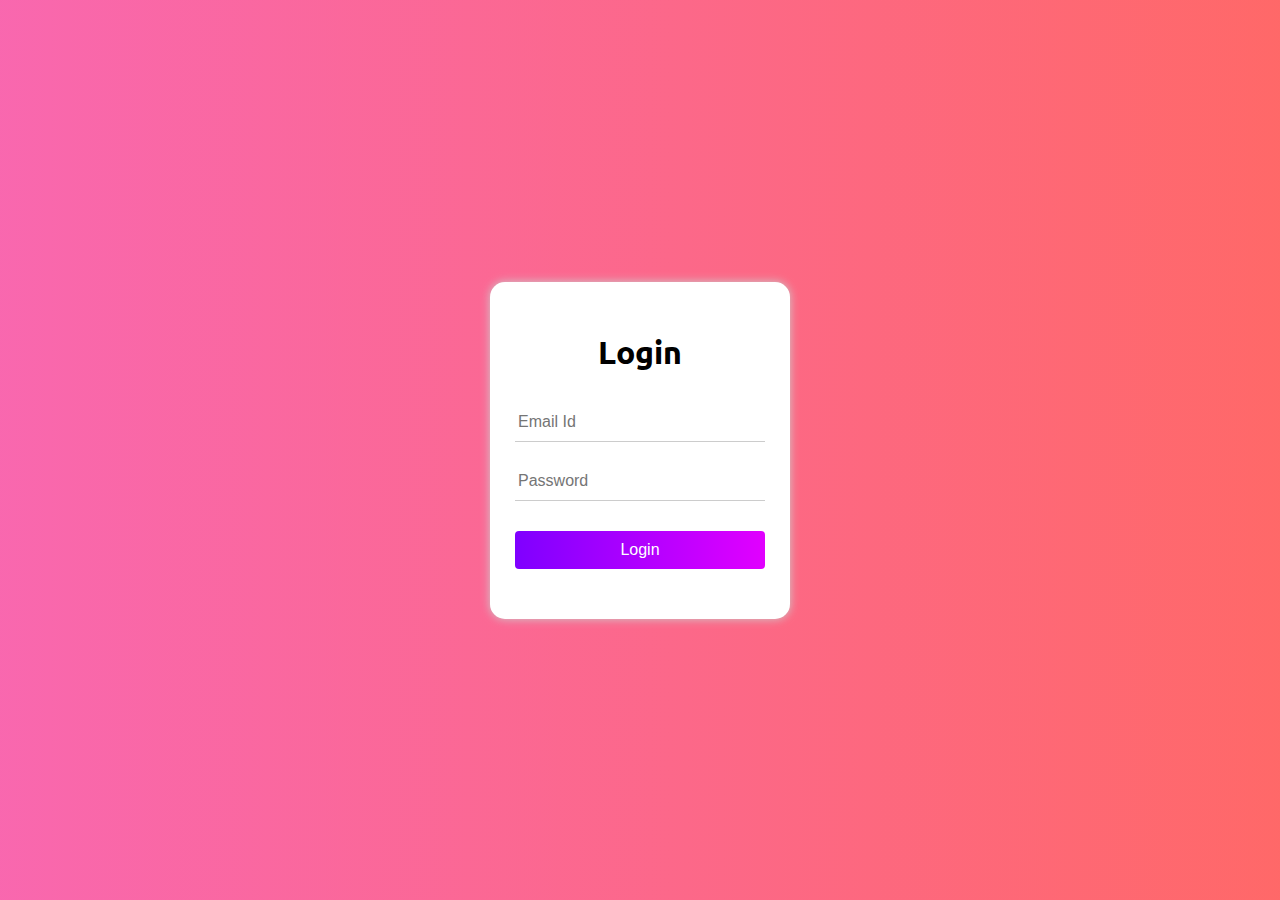
<file: frontend/index.html>
<!DOCTYPE html>
<html lang="en">
<head>
  <meta charset="UTF-8" />
  <meta name="viewport" content="width=device-width, initial-scale=1.0"/>
  <title>Login / Signup</title>

  <!-- External CSS -->
  <link rel="stylesheet" href="css/style.css" />

  <!-- Fonts & Animation -->
  <link rel="preconnect" href="https://fonts.gstatic.com" />
  <link href="https://fonts.googleapis.com/css2?family=Ubuntu&display=swap" rel="stylesheet" />
  <link rel="stylesheet" href="https://cdnjs.cloudflare.com/ajax/libs/animate.css/4.1.1/animate.min.css" />
</head>
<body>
  <div id="container">
    <div id="page">
      <!-- Login Form -->
      <div id="login" class="animate__animated animate__flipInY">
        <h1 align="center">Login</h1>
        <form id="login_form" autocomplete="off" action="dashboard.html">
          <input type="email" id="login_email" placeholder="Email Id" required />
          <input type="password" id="login_password" placeholder="Password" required />
          <button id="login_btn" type="submit" >Login</button>
        </form>
    </div>
  </div>
</body>
</html>
</file>
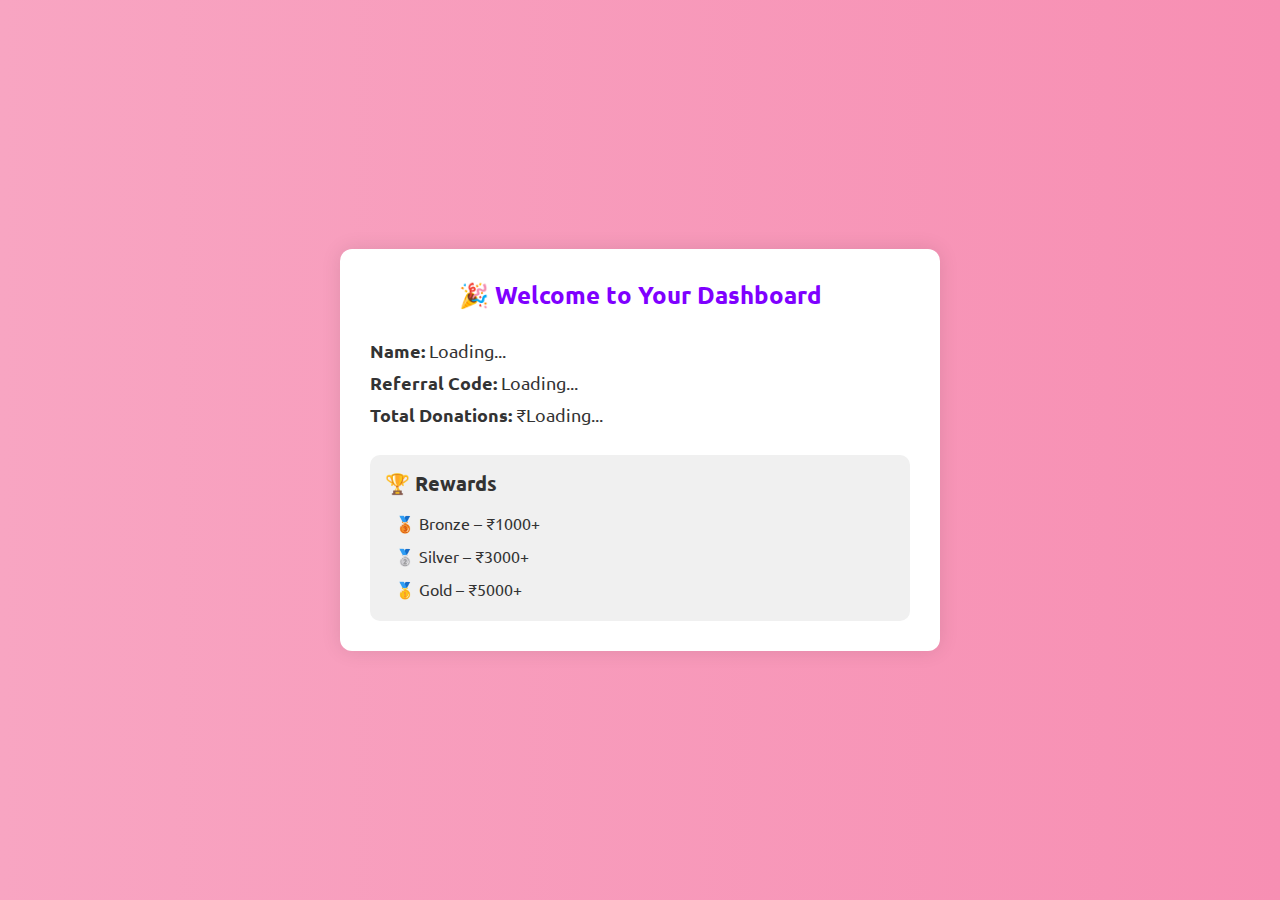
<file: frontend/dashboard.html>
<!DOCTYPE html>
<html lang="en">
<head>
  <meta charset="UTF-8" />
  <meta name="viewport" content="width=device-width, initial-scale=1.0"/>
  <title>Intern Dashboard</title>
  <link rel="stylesheet" href="css/style.css" />
  <link href="https://fonts.googleapis.com/css2?family=Ubuntu&display=swap" rel="stylesheet" />
</head>
<body style="  background: linear-gradient(to right, #f8a5c2, #f78fb3);color: #333;
  min-height: 100vh;
  display: flex;
  justify-content: center;
  align-items: center;

">
  <div class="dashboard-container">
    <header class="dashboard-header">
      <h1>🎉 Welcome to Your Dashboard</h1>
    </header>

    <main class="dashboard-main">
      <div class="info-section">
        <p><strong>Name:</strong> <span id="name">Loading...</span></p>
        <p><strong>Referral Code:</strong> <span id="referralCode">Loading...</span></p>
        <p><strong>Total Donations:</strong> ₹<span id="donations">Loading...</span></p>
      </div>

      <section class="rewards-section">
        <h2>🏆 Rewards</h2>
        <ul class="reward-list">
          <li>🥉 Bronze – ₹1000+</li>
          <li>🥈 Silver – ₹3000+</li>
          <li>🥇 Gold – ₹5000+</li>
        </ul>
      </section>
    </main>
  </div>

  <script src="js/dashboard.js"></script>
</body>
</html>
</file>
<file: frontend/css/style.css>
* {
  margin: 0;
  padding: 0;
  box-sizing: border-box;
}

body, html {
  font-family: "Ubuntu", sans-serif;
  height: 100%;
}

#container {
  width: 100%;
  height: 100vh;
  display: flex;
  justify-content: center;
  align-items: center;
  background: linear-gradient(to right, rgba(248, 87, 166, 0.9), rgba(255, 88, 88, 0.9));
}

#page {
  width: 300px;
  background-color: #fff;
  box-shadow: 0px 0px 10px #ccc;
  border-radius: 15px;
  padding: 50px 25px;
}

#login h1 {
  text-align: center;
}

input[type="email"],
input[type="password"],
input[type="text"] {
  border: none;
  border-bottom: 1px solid #ccc;
  padding: 10px 3px;
  width: 100%;
  margin-bottom: 20px;
  font-size: 16px;
  color: #727272;
  outline: none;
}

#login_form {
  margin-top: 30px;
}

#login_btn {
  width: 100%;
  padding: 10px;
  border: none;
  font-size: 16px;
  background: linear-gradient(to right, #7f00ff, #e100ff);
  color: white;
  cursor: pointer;
  margin-top: 10px;
  border-radius: 4px;
  transition: all 0.3s ease;
}

#login_btn:hover {
  opacity: 0.9;
  box-shadow: 0 0 10px #c084fc;
}


.dashboard-container {
  background-color: #ffffff;
  width: 90%;
  max-width: 600px;
  padding: 30px;
  border-radius: 12px;
  box-shadow: 0 0 20px rgba(0, 0, 0, 0.1);
}

.dashboard-header {
  text-align: center;
  margin-bottom: 20px;
}

.dashboard-header h1 {
  font-size: 24px;
  color: #7f00ff;
}

.dashboard-main {
  display: flex;
  flex-direction: column;
  gap: 20px;
}

.info-section p {
  font-size: 18px;
  margin: 8px 0;
}

.rewards-section {
  background-color: #f0f0f0;
  padding: 15px;
  border-radius: 10px;
}

.rewards-section h2 {
  margin-bottom: 10px;
  font-size: 20px;
  color: #333;
}

.reward-list {
  list-style-type: none;
  padding-left: 10px;
}

.reward-list li {
  font-size: 16px;
  padding: 6px 0;
}

/* Responsive */
@media (max-width: 500px) {
  .dashboard-container {
    padding: 20px;
  }

  .dashboard-header h1 {
    font-size: 20px;
  }

  .info-section p {
    font-size: 16px;
  }
}
</file>
